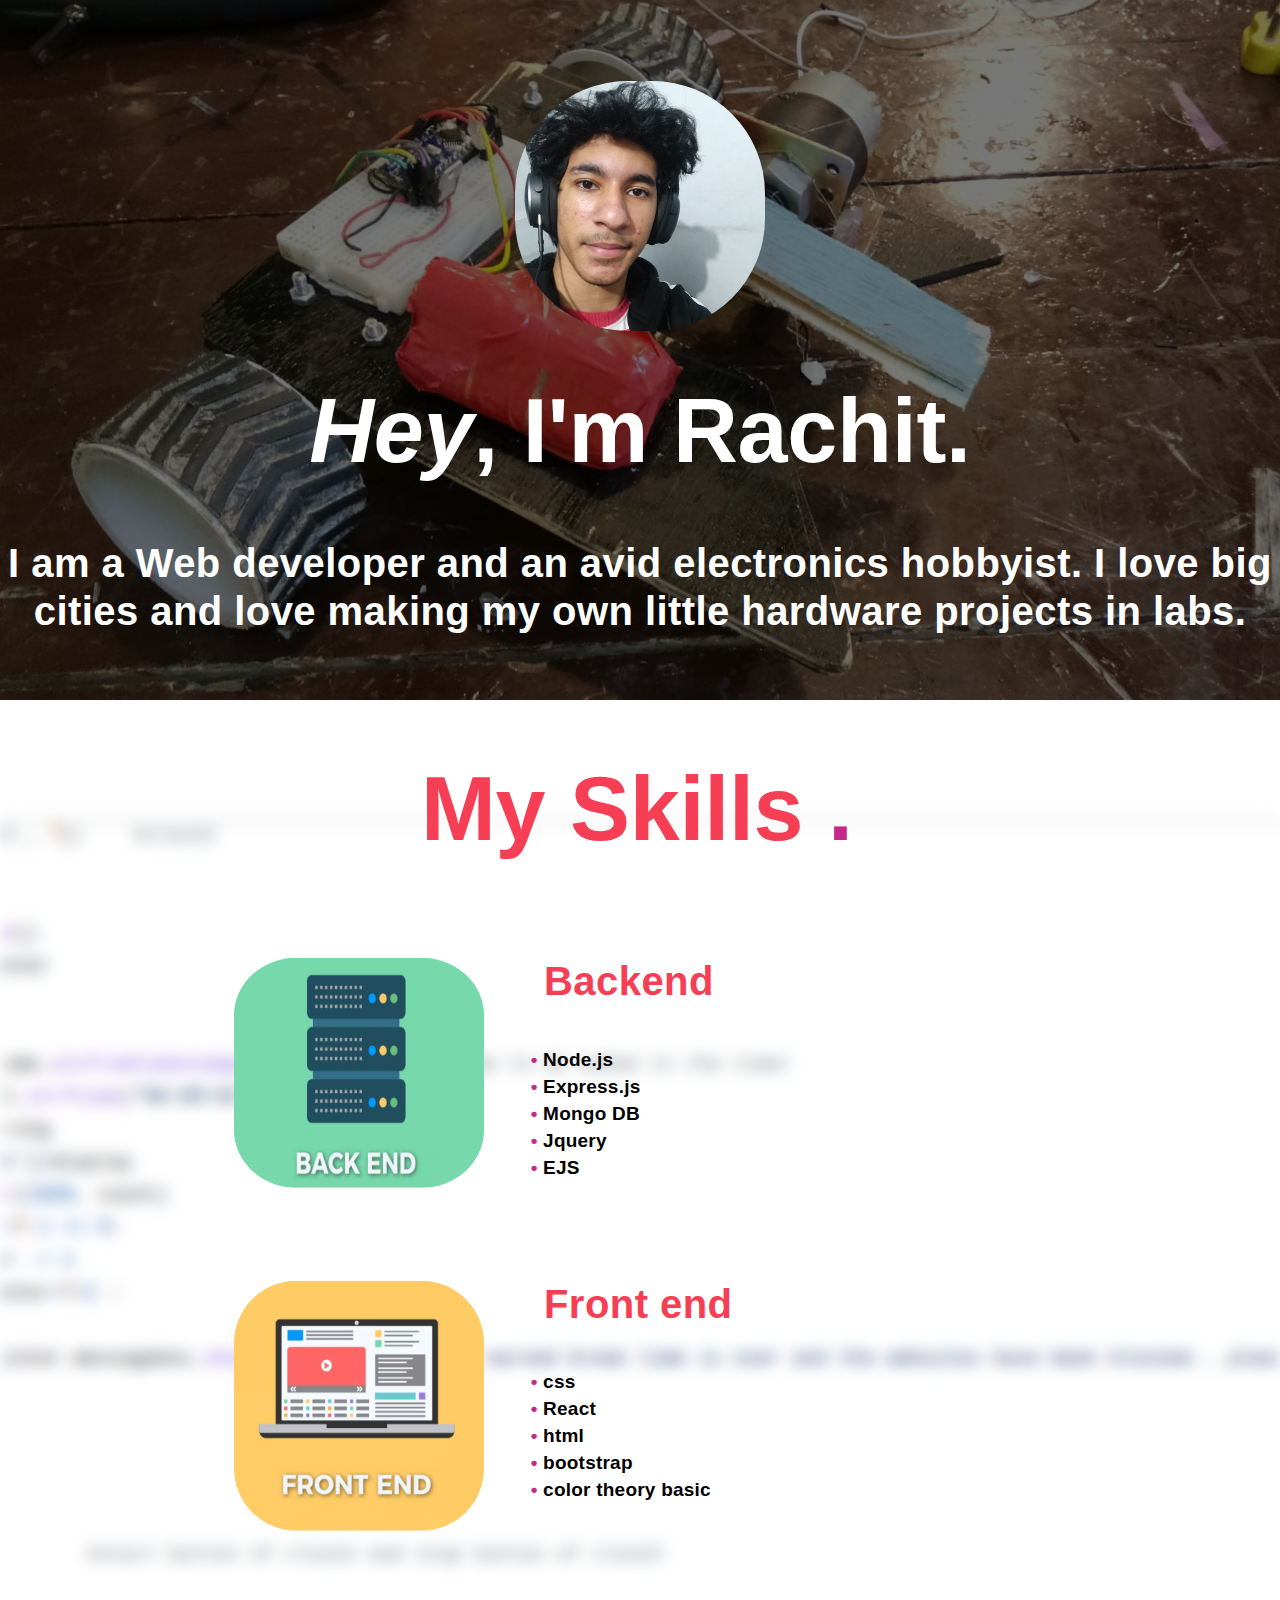
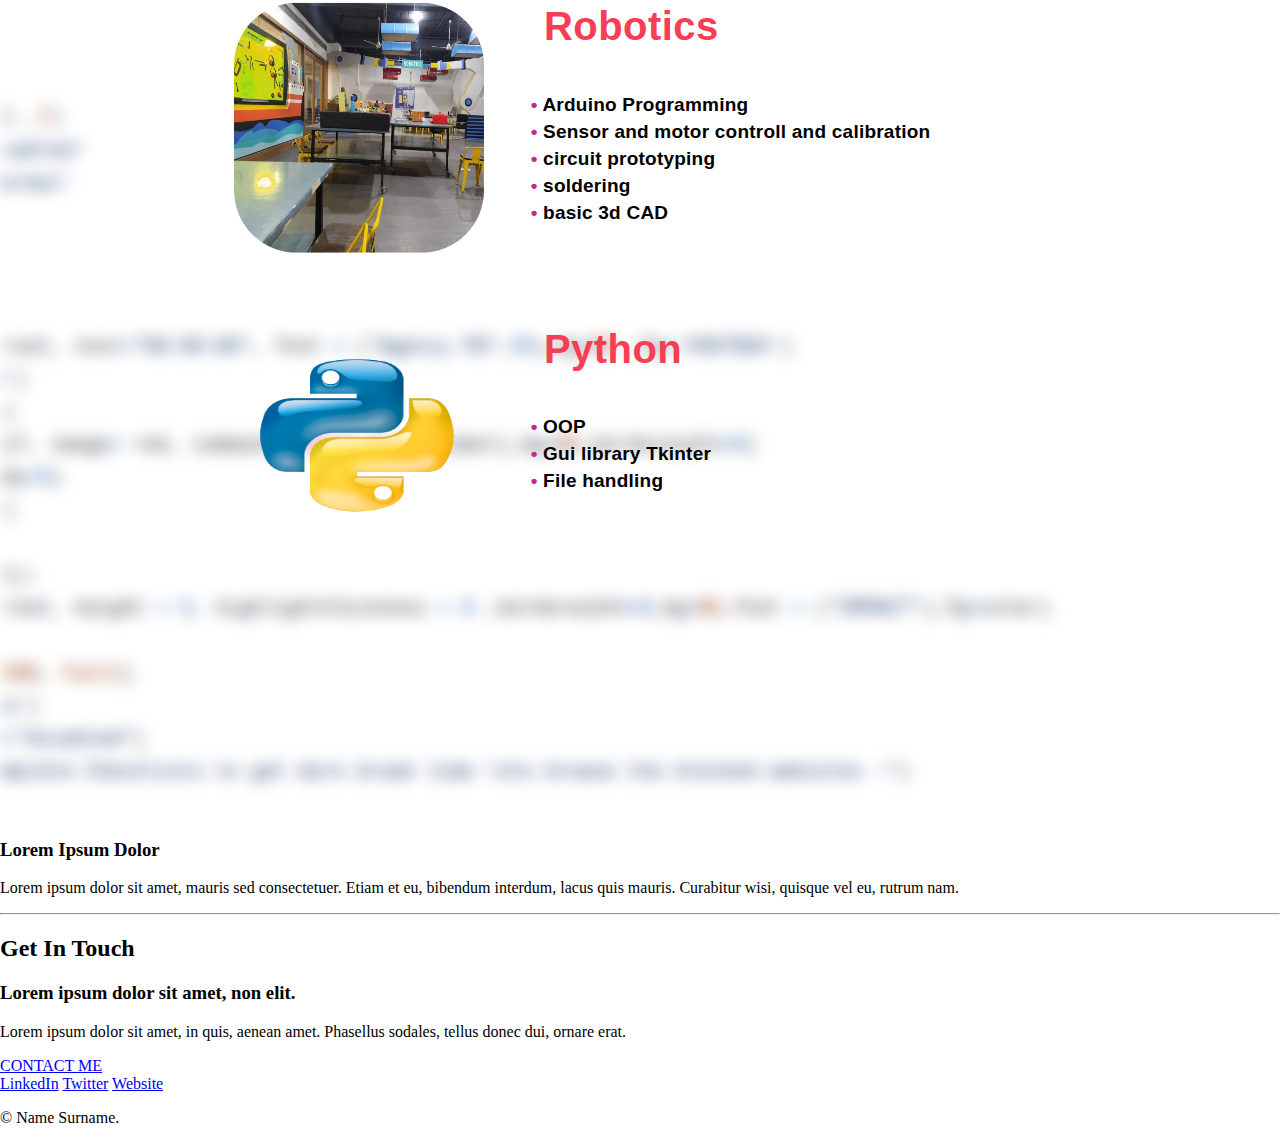
<file: index.html>
<!DOCTYPE html>
<html lang="en">
<head>
    <meta charset="UTF-8">
    <meta http-equiv="X-UA-Compatible" content="IE=edge">
    <meta name="viewport" content="width=device-width, initial-scale=1.0">
    <title>Rachit's Portfolio</title>
    <link rel="stylesheet" href="styles.css">
    <link rel="icon" href="Images/r8icon.ico">
</head>
<body>
    <div class="profile">
        
        <br>
        <br>
        <img class = "dp" src="Images/dp.jpeg" alt="">
        <br>
        <br>
        <h1 class = "heading white_font large_font"><em>Hey</em>, I'm Rachit.</h1>
        <p class = "intro white_font mid_font">I am a Web developer and an 
          avid electronics hobbyist. I love big cities and love making my 
          own little hardware projects in labs.</p>
        
        
    </div>

<!-- use span if you need to use class on specific words
 or scentences in a paragraph-->

<div class="skill-bg"></div> 
    <div class="middle-container">



        <div class="skills">
          <h2 class= "neon_red large_font"> My Skills<span class = "neonpurple">
            .</span></h2>



          <div class=" skill-row">
            <img class="back_img" src="Images/back_img.png" alt="">
            <h3  class=" mid_font neon_red">Backend</h3>
            <p>
            <ul class="small_font">
             <li>Node.js</li>
             <li>Express.js</li>
             <li>Mongo DB</li>
             <li>Jquery</li>
             <li>EJS</li>
            </ul>
            </p>
          </div>



          <div class=" skill-row">
            <img class="front_img" src="Images/front_img.png" alt="">
            <h3 class=" mid_font neon_red">Front end</h3>
            <p>
              <ul class="small_font">
              <li>css</li>
              <li>React</li>
              <li>html </li>
              <li>bootstrap</li>
              <li>color theory basic</li>
            </ul>
            </p>
        </div>
        <div class=" skill-row">
          <img class="robo_img" src="Images/robo_img.jpeg" alt="">
            <h3  class=" mid_font neon_red">Robotics</h3>
            <p><ul class="small_font">
              <li>Arduino Programming</li>
              <li>Sensor and motor controll and calibration</li>
              <li>circuit prototyping</li>
              <li>soldering</li>
              <li>basic 3d CAD</li>
            </ul>
            </p>
        </div>

        <div  class=" skill-row"> 
            
          <img class="py_img" src="Images/py_img.png" alt="">
          <h3  class=" mid_font neon_red">Python</h3>
          <p><ul class="small_font">
            <li>OOP</li> 
            <li>Gui library  Tkinter</li>
            <li>File handling</li></ul>
          </p>
        </div>




          
          </div >




            <h3>Lorem Ipsum Dolor</h3>
            <p>Lorem ipsum dolor sit amet, mauris sed consectetuer. Etiam et eu, bibendum interdum, lacus quis mauris. Curabitur wisi, quisque vel eu, rutrum nam.</p>
          </div>
        </div>
        <hr>




        <div class="contact-me">
          <h2>Get In Touch</h2>
          <h3>Lorem ipsum dolor sit amet, non elit.</h3>
          <p>Lorem ipsum dolor sit amet, in quis, aenean amet. Phasellus sodales, tellus donec dui, ornare erat.</p>
          <a class="btn" href="mailto:name@email.com">CONTACT ME</a>
        </div>
      </div>
      



      
      <div class="bottom-container">
        <a class="footer-link" href="https://www.linkedin.com/">LinkedIn</a>
        <a class="footer-link" href="https://twitter.com/">Twitter</a>
        <a class="footer-link" href="https://www.appbrewery.co/">Website</a>
        <p>© Name Surname.</p>
      </div>
      










</body>
</html>
</file>
<file: styles.css>
.underline{
    text-decoration: underline;
}

.white_font{
    color: white;
}

.neon_red{
    color: var(--section-color,#f63e54 );
    margin-left: 17%;
}

.neonpurple{
    color: #c42989;
}

.large_font{
   
    font-size: 5.62rem;
    line-height: 1.08349;
    font-weight: 600;
    letter-spacing: -.003em;
    font-family: "SF Pro Display","SF Pro Icons","Helvetica Neue","Helvetica","Arial",sans-serif;

}



.mid_font{

font-size: 2.5rem;
line-height: 1.19048;
font-weight: 600;
letter-spacing: .011em;
font-family: "SF Pro Display","SF Pro Icons","Helvetica Neue","Helvetica","Arial",sans-serif;
}

.small_font {
    font-size: 19px;
    line-height: 1.4211026316;
    font-weight: 600;
    letter-spacing: .012em;
    font-family: "SF Pro Display","SF Pro Icons","Helvetica Neue","Helvetica","Arial",sans-serif;
}

/*----------------------------------------------------------------------------------------------------------------------------------------------*/





body{
    margin : 0;


}





.profile{
    text-align: center;
    
    width: auto;
   
    background: linear-gradient(0deg,#00000088 100%, #ffffff44 100%),url(Images/background.jpeg);
    height: 700px;
    background-position: center;
    background-repeat: no-repeat;
    background-size: cover;
    margin-bottom: 120px;







}
.dp{
    margin: 45px auto auto auto;
    width: 250px; /* width of container */
    height: 250px; /* height of container */
    object-fit: cover;

    border-radius: 45%;
   
}

.heading{
    margin: 30px auto 0px auto;
}
.intro{
    margin: 60px auto 50px auto;
}

.skill-row{
   
    list-style-type: square;
  width: 1100px;
    margin: 100px auto 100px auto;
    clear: left;
    background: inherit;
    left: 0;
    right: 0;
    z-index: 1;

}
.skill-bg{
    background: url(Images/skill_bg.png);
    position: relative;
    height: 1600px;  
    filter: blur(8px);
    -webkit-filter: blur(8px);
    background-position: center;
    background-repeat: no-repeat;
    background-size: cover;
    margin-top: 0px;



}
ul {
    list-style: none;
    padding: 0;
    margin: 0;
  }
  
  li {
    padding-left: 1em; 
    text-indent: -.7em;
  }
  
  li::before {
    content: "• ";
    color: #c42989; /* or whatever color you prefer */
  }















.skills{
    position: absolute;
    top: 160%;
    left: 30%;
    margin-left: 400px;
   
    transform: translate(-50%, -50%);
    z-index: 2;
}

.back_img{
    width: 250px;
    height: 230px;
    float: left;
    margin-right: 60px;
    border-radius: 25%;
}
.front_img{
    width: 250px;
    height: 250px;
    float: left;
    margin-right: 60px;
    border-radius: 25%;
}

.robo_img{
    width: 250px;
    height: 250px;
    float: left;
    margin-right: 60px;
    border-radius: 25%;
}
.py_img{

    width: 250px;
    height: 250px;
    float: left;
    margin-right: 60px;
    border-radius: 25%;
}
/*Fonts


for website use serif(words have little feets) and sans-serif
to siplay code or number on website use monospace
use google fonts for font embedd

use flaticon to find images
use giphy for gifs

font size : 

font-size:XXpx;
it is static and doesnot change with browser settings

font-size:XX%;
% is dynamic and 100% = 16px , so if you want to set size to 90px
then % would be 90/16*100 = 562.5%

font-size: XXem;
1 em = 16px

!!!!!!!!!!!  % and em are inherited , elements em or % is added upon the % or 
em of parent element !!!!!!!!!!!
to stop the inhertiance of parent class font size use XXrem

*/
</file>
